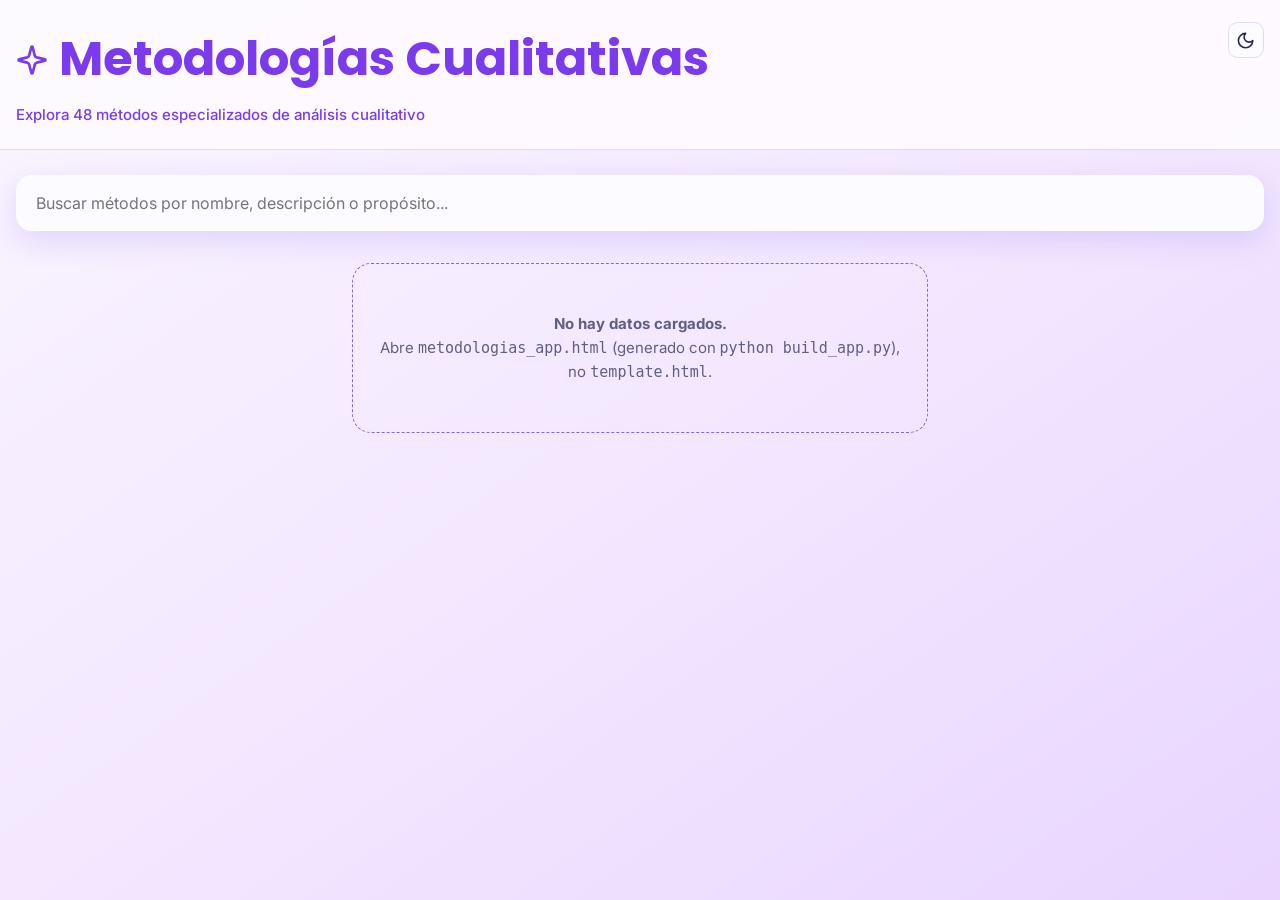
<file: scrape_out/app/template.html>
<!doctype html>
<html lang="es">
    <head>
        <meta charset="utf-8" />
        <meta
            name="viewport"
            content="width=device-width, initial-scale=1, viewport-fit=cover"
        />
        <title>Metodologías Cualitativas</title>
        <link rel="preconnect" href="https://fonts.googleapis.com" />
        <link rel="preconnect" href="https://fonts.gstatic.com" crossorigin />
        <link
            href="https://fonts.googleapis.com/css2?family=Inter:wght@400;500;600;700&family=Poppins:wght@600;700&display=swap"
            rel="stylesheet"
        />
        <style>
            :root {
                --page: linear-gradient(
                    to bottom right,
                    #faf5ff,
                    #f3e8ff,
                    #e9d5ff
                );
                --fg: #272755;
                --card: #fcfbff;
                --pri: #8267e2;
                --mut: #5f5f84;
                --bd: #dfdbf0;
                --acc: #e4e0fe;
                --ttl: #7c3aed;
                --hd: #fdfaffee;
                --sh: #8267e233;
                --ovb: #150a24b3;
                box-sizing: border-box;
                padding-top: env(safe-area-inset-top, 0px);
                padding-bottom: env(safe-area-inset-bottom, 0px);
            }
            :root[data-theme="dark"] {
                --page: linear-gradient(
                    to bottom right,
                    #0f0a1a,
                    #1a0f28,
                    #150a24
                );
                --fg: #f2f0fb;
                --card: #0a071f;
                --pri: #9f87ff;
                --mut: #a39cc9;
                --bd: #2c2653;
                --acc: #2c2653;
                --ttl: #c4b5fd;
                --hd: #0a071fee;
                --sh: #000a;
            }
            * {
                box-sizing: border-box;
            }
            html {
                scroll-padding-top: env(safe-area-inset-top, 0px);
            }
            body {
                margin: 0;
                min-height: 100vh;
                background: #faf5ff;
                color: var(--fg);
                font:
                    400 15px/1.55 Inter,
                    ui-sans-serif,
                    system-ui,
                    sans-serif;
                -webkit-font-smoothing: antialiased;
            }
            body::before {
                content: "";
                position: fixed;
                inset: 0;
                z-index: -1;
                background: var(--page);
            }
            button {
                font: inherit;
                color: inherit;
                cursor: pointer;
                border: 0;
                background: none;
                padding: 0;
            }
            :focus-visible {
                outline: 3px solid var(--pri);
                outline-offset: 2px;
            }
            h1,
            h2,
            h3,
            h4 {
                font-family: Poppins, Inter, sans-serif;
                margin: 0;
                text-wrap: balance;
            }
            .hd {
                position: sticky;
                top: 0;
                z-index: 40;
                background: var(--hd);
                border-bottom: 1px solid var(--bd);
            }
            .wrap {
                max-width: 80rem;
                margin: 0 auto;
                padding: 0 1rem;
            }
            .hd .wrap {
                display: flex;
                justify-content: space-between;
                gap: 1rem;
                align-items: flex-start;
                padding-top: 1.4rem;
                padding-bottom: 1.4rem;
            }
            .hd h1 {
                font-size: clamp(1.7rem, 4vw, 3rem);
                color: var(--ttl);
                display: flex;
                gap: 0.7rem;
                align-items: center;
            }
            .hd p {
                margin: 0.4rem 0 0;
                color: var(--ttl);
                font-weight: 500;
            }
            .ib {
                width: 2.25rem;
                height: 2.25rem;
                flex: none;
                border-radius: 0.6rem;
                border: 1px solid var(--bd);
                background: var(--card);
                display: grid;
                place-items: center;
            }
            svg.i {
                width: 1.2rem;
                height: 1.2rem;
                fill: none;
                stroke: currentColor;
                stroke-width: 2;
                stroke-linecap: round;
                stroke-linejoin: round;
            }
            .srch {
                margin: 1.6rem 0;
            }
            .srch input {
                width: 100%;
                height: 3.5rem;
                border: 1px solid transparent;
                border-radius: 1rem;
                padding: 0 1.2rem;
                font: inherit;
                font-size: 1rem;
                background: var(--card);
                color: var(--fg);
                box-shadow: 0 10px 30px var(--sh);
            }
            .srch input:focus {
                outline: none;
                box-shadow:
                    0 10px 30px var(--sh),
                    0 0 0 3px var(--pri);
            }
            .grid {
                display: grid;
                gap: 1.2rem;
                grid-template-columns: repeat(
                    auto-fit,
                    minmax(min(100%, 21rem), 1fr)
                );
            }
            .fam {
                margin: 0 0 2.4rem;
            }
            .fam-t {
                display: flex;
                align-items: center;
                gap: 0.6rem;
                font-size: 1.5rem;
                margin: 0 0 0.3rem;
                padding-bottom: 0.5rem;
                border-bottom: 3px solid var(--c);
                color: var(--c);
            }
            .fam-t::before {
                content: "";
                width: 0.9rem;
                height: 0.9rem;
                border-radius: 0.3rem;
                background: var(--c);
            }
            .sub-t {
                display: flex;
                align-items: center;
                gap: 0.5rem;
                font-size: 1.05rem;
                margin: 1.4rem 0 0.8rem;
                color: var(--c);
            }
            .sub-t::before {
                content: "";
                width: 0.6rem;
                height: 0.6rem;
                border-radius: 0.2rem;
                background: var(--c);
            }
            .lv {
                position: relative;
                overflow: hidden;
                text-align: left;
                border-radius: 1.5rem;
                padding: 1.8rem;
                color: #f3e8ff;
                text-shadow: 0 1px 3px #000c;
                border: 2px solid var(--c);
                background: var(--c);
                box-shadow: 0 10px 40px
                    color-mix(in srgb, var(--c) 28%, transparent);
                transition: transform 0.2s;
            }
            .lv:hover {
                transform: scale(1.02);
            }
            .lv:before {
                content: "";
                position: absolute;
                top: 0;
                right: 0;
                width: 8rem;
                height: 8rem;
                opacity: 0.2;
                background: radial-gradient(circle, #fff, transparent 70%);
            }
            .lv .tile {
                width: 5rem;
                height: 5rem;
                border-radius: 1rem;
                background: #fff3;
                display: grid;
                place-items: center;
                margin-bottom: 1.2rem;
            }
            .lv h2 {
                font-size: 1.7rem;
            }
            .lv p {
                margin: 0.6rem 0 1.1rem;
                font-size: 1.02rem;
            }
            .bdg {
                display: inline-block;
                background: #fff3;
                border: 1px solid #fff5;
                border-radius: 0.5rem;
                padding: 0.2rem 1rem;
                font-weight: 600;
                font-size: 0.9rem;
                text-shadow: none;
            }
            .pills {
                display: flex;
                flex-wrap: wrap;
                gap: 0.35rem;
                align-items: center;
                margin: 0 0 1.3rem;
            }
            .pills > i {
                font-style: normal;
                color: var(--mut);
            }
            .pl {
                display: inline-flex;
                border-radius: 99px;
                padding: 0.28rem 0.95rem;
                font-weight: 600;
                font-size: 0.85rem;
                background: var(--c, var(--pri));
                color: #f3e8ff;
                text-shadow: 0 1px 3px #0009;
                border: 1px solid #fff5;
            }
            button.pl:hover {
                filter: brightness(1.1);
            }
            .mc {
                display: flex;
                flex-direction: column;
                gap: 0.7rem;
                text-align: left;
                background: var(--card);
                border: 1px solid var(--bd);
                border-left: 6px solid var(--c);
                border-radius: 1.2rem;
                padding: 1rem;
                transition:
                    transform 0.2s,
                    box-shadow 0.2s;
                content-visibility: auto;
                contain-intrinsic-size: auto 125px;
            }
            .mc:hover {
                transform: translateY(-3px);
                box-shadow: 0 14px 30px var(--sh);
            }
            .mc .top {
                display: flex;
                gap: 0.8rem;
                align-items: center;
            }
            .mc h3 {
                font-size: 1rem;
                line-height: 1.25;
            }
            .mc small {
                color: var(--mut);
            }
            .th {
                flex: none;
                width: 3.4rem;
                height: 3.4rem;
                border-radius: 0.9rem;
                background: var(--acc);
                overflow: hidden;
                display: grid;
                place-items: center;
            }
            .th img,
            .th svg {
                width: 100%;
                height: 100%;
                object-fit: cover;
            }
            .th svg {
                padding: 0.3rem;
            }
            .bar {
                display: flex;
                height: 0.5rem;
                border-radius: 99px;
                overflow: hidden;
                background: var(--acc);
            }
            .bar i {
                display: block;
                height: 100%;
            }
            .bar.big {
                height: 0.7rem;
            }
            .meta {
                display: flex;
                justify-content: space-between;
                color: var(--mut);
                font-size: 0.78rem;
            }
            .none,
            .err {
                color: var(--mut);
                padding: 3rem 1rem;
                text-align: center;
            }
            .err {
                max-width: 36rem;
                margin: 2rem auto;
                border: 1px dashed var(--pri);
                border-radius: 1.2rem;
            }
            /* overlay */
            .ov {
                position: fixed;
                inset: 0;
                z-index: 60;
                background: var(--ovb);
                display: none;
                overflow: auto;
                padding: calc(1rem + env(safe-area-inset-top, 0px)) 0.8rem
                    calc(1rem + env(safe-area-inset-bottom, 0px));
            }
            .ov.open {
                display: block;
            }
            .sheet {
                max-width: 58rem;
                margin: 0 auto;
                background: var(--card);
                border: 1px solid var(--bd);
                border-radius: 1.8rem;
                padding: clamp(1rem, 3vw, 1.6rem);
                box-shadow: 0 20px 60px #0005;
            }
            .sh-top {
                display: flex;
                justify-content: space-between;
                gap: 1rem;
                align-items: flex-start;
            }
            .ttl {
                display: flex;
                gap: 0.9rem;
                align-items: center;
            }
            .ttl h2 {
                font-size: clamp(1.4rem, 3vw, 2rem);
                color: var(--ttl);
            }
            .two {
                display: grid;
                gap: 1rem;
                grid-template-columns: 1fr;
                margin: 1.2rem 0;
            }
            .ideal {
                border-radius: 1.3rem;
                padding: 1.1rem 1.25rem;
                background: linear-gradient(
                    135deg,
                    color-mix(in srgb, var(--pri) 16%, var(--card)),
                    var(--card)
                );
                border: 1px solid var(--bd);
            }
            .ideal h3 {
                font-size: 1rem;
                color: var(--ttl);
                margin-bottom: 0.4rem;
            }
            .ideal p {
                margin: 0;
            }
            .st-t {
                font-weight: 600;
                line-height: 1.35;
            }
            .st-a {
                color: var(--mut);
                font-size: 0.85rem;
                margin: 0.3rem 0 0.7rem !important;
            }
            .pat {
                font-size: 0.85rem;
                line-height: 1.4;
                color: var(--ttl);
                margin: 0 0 0.7rem !important;
                padding: 0.55rem 0.7rem;
                border-left: 3px solid var(--pri);
                background: var(--bg2, transparent);
                border-radius: 0.4rem;
            }
            .note {
                margin-top: 0.6rem !important;
                font-size: 0.78rem;
                color: var(--mut);
            }
            .note {
                display: -webkit-box;
                -webkit-line-clamp: 3;
                -webkit-box-orient: vertical;
                overflow: hidden;
            }
            .lnk {
                display: inline-flex;
                gap: 0.4rem;
                background: var(--pri);
                color: #fff;
                border-radius: 0.7rem;
                padding: 0.4rem 0.9rem;
                font-weight: 600;
                font-size: 0.85rem;
                text-decoration: none;
            }
            .cf {
                font-size: 0.72rem;
                font-weight: 600;
                border-radius: 99px;
                padding: 0.12rem 0.55rem;
                margin-left: 0.4rem;
            }
            .cf.alta {
                background: #10b98126;
                color: #059669;
            }
            .cf.media {
                background: #f59e0b26;
                color: #d97706;
            }
            .cf.baja {
                background: #ef444426;
                color: #dc2626;
            }
            .fb {
                border: 1px solid var(--bd);
                border-radius: 1.3rem;
                padding: 1rem 0 0.4rem;
                overflow: hidden;
            }
            .fb h3 {
                font-size: 1.15rem;
                color: var(--ttl);
                padding: 0 1.1rem;
            }
            .chips {
                display: flex;
                gap: 0.4rem;
                flex-wrap: wrap;
                margin: 0.6rem 1.1rem;
            }
            .lab {
                margin: 0.6rem 1.1rem 0;
                font-size: 0.72rem;
                letter-spacing: 0.06em;
                text-transform: uppercase;
                color: var(--mut);
                font-weight: 600;
            }
            .sg {
                display: inline-flex;
                gap: 0.35rem;
                align-items: center;
                font-size: 0.78rem;
                font-weight: 600;
            }
            .sg i {
                width: 0.7rem;
                height: 0.7rem;
                border-radius: 3px;
                background: var(--c);
            }
            .sg b {
                opacity: 0.7;
            }
            .chip {
                display: inline-flex;
                gap: 0.4rem;
                align-items: center;
                border: 1.5px solid
                    color-mix(in srgb, var(--c) 55%, transparent);
                background: color-mix(in srgb, var(--c) 12%, var(--card));
                border-radius: 99px;
                padding: 0.18rem 0.7rem;
                font-size: 0.78rem;
                font-weight: 600;
            }
            .chip i {
                width: 0.55rem;
                height: 0.55rem;
                border-radius: 50%;
                background: var(--c);
            }
            .chip b {
                opacity: 0.7;
            }
            button.chip:hover {
                background: color-mix(in srgb, var(--c) 25%, var(--card));
            }
            .chip.on {
                background: var(--c);
                color: #fff;
                border-color: var(--c);
            }
            .chip.on i {
                background: #fff;
            }
            .cap {
                font-size: 0.78rem;
                color: var(--mut);
                margin: 0.2rem 1.1rem 0;
            }
            .warn {
                margin: 0.6rem 1.1rem 0;
                font-size: 0.78rem;
                padding: 0.4rem 0.7rem;
                border-radius: 0.7rem;
                background: #f59e0b1f;
                color: #b45309;
            }
            .bar.big {
                margin: 0.6rem 1.1rem 0;
            }
            .track {
                display: flex;
                align-items: flex-start;
                overflow-x: auto;
                padding: 1.1rem 1.1rem 1.3rem;
            }
            .node,
            .col {
                flex: none;
            }
            .node {
                width: 11.5rem;
                background: var(--card);
                border: 1.5px dashed var(--pri);
                border-radius: 1.2rem;
                padding: 0.8rem;
            }
            .node h4,
            .ch b {
                font-size: 0.9rem;
            }
            .node p {
                font-size: 0.75rem;
                color: var(--mut);
                margin: 0.2rem 0 0.5rem;
            }
            .node .chips {
                margin: 0;
                flex-direction: column;
                align-items: stretch;
            }
            .node .chip {
                justify-content: space-between;
            }
            .arr {
                flex: none;
                width: 2.2rem;
                height: 1rem;
                margin-top: 1.1rem;
            }
            .arr path {
                fill: none;
                stroke: var(--pri);
                stroke-width: 2.4;
                stroke-linecap: round;
                stroke-dasharray: 5 5;
                animation: dash 1s linear infinite;
            }
            .col {
                min-width: 8.6rem;
                max-width: 13.5rem;
            }
            .ch {
                border-radius: 0.9rem;
                padding: 0.5rem 0.8rem;
                background: var(--c);
                color: #fff;
                display: flex;
                justify-content: space-between;
                align-items: baseline;
                gap: 0.6rem;
                text-shadow: 0 1px 2px #0005;
            }
            .ch small {
                font-size: 0.75rem;
                opacity: 0.9;
            }
            .dots {
                display: flex;
                flex-wrap: wrap;
                gap: 0.4rem;
                margin-top: 0.6rem;
                padding: 0 0.1rem;
            }
            .dot {
                position: relative;
                width: 2rem;
                height: 2rem;
                border-radius: 50%;
                background: var(--c);
                color: #fff;
                font-size: 0.74rem;
                font-weight: 700;
                text-shadow: 0 0 2px #0007;
                display: grid;
                place-items: center;
                transition: transform 0.12s;
            }
            .dot:hover,
            .dot:focus-visible {
                transform: scale(1.18);
            }
            .dot.off {
                opacity: 0.18;
            }
            .dot.hd::after {
                content: "";
                position: absolute;
                right: -3px;
                top: -3px;
                width: 0.65rem;
                height: 0.65rem;
                border-radius: 50%;
                background: var(--d);
                border: 2px solid var(--card);
            }
            .loop {
                flex: none;
                display: flex;
                align-items: flex-start;
                background: color-mix(in srgb, var(--pri) 9%, var(--card));
                border: 2px solid
                    color-mix(in srgb, var(--pri) 28%, transparent);
                border-radius: 1.5rem;
                padding: 1.9rem 0.7rem 0.7rem;
                position: relative;
            }
            .loop > .ll {
                position: absolute;
                top: 0.5rem;
                right: 1rem;
                color: var(--pri);
                font-weight: 700;
                font-size: 0.78rem;
            }
            .lo {
                width: 1.8rem;
                margin: 2rem 0.2rem 0;
                flex: none;
            }
            .lo path {
                fill: none;
                stroke: var(--pri);
                stroke-width: 2.4;
                stroke-linecap: round;
            }
            #tip {
                position: fixed;
                left: 0;
                top: 0;
                z-index: 80;
                display: none;
                pointer-events: none;
                width: max-content;
                max-width: min(21rem, calc(100vw - 16px));
                background: var(--card);
                color: var(--fg);
                border: 1.5px solid var(--bd);
                border-radius: 1rem;
                padding: 0.75rem 0.9rem;
                box-shadow: 0 14px 40px #0006;
                font-size: 0.82rem;
            }
            #tip .tt {
                color: var(--mut);
                margin-bottom: 0.3rem;
            }
            #tip p {
                margin: 0 0 0.5rem;
                line-height: 1.45;
            }
            #tip .chips {
                margin: 0;
            }
            @keyframes rise {
                from {
                    opacity: 0;
                    transform: translateY(10px);
                }
                to {
                    opacity: 1;
                    transform: none;
                }
            }
            @keyframes dash {
                to {
                    stroke-dashoffset: -20;
                }
            }
            .go .node,
            .go .col,
            .go .loop {
                opacity: 0;
                animation: rise 0.45s ease-out forwards;
                animation-delay: calc(var(--i) * 110ms);
            }
            @media (max-width: 700px) {
                .two {
                    grid-template-columns: 1fr;
                }
            }
            @media (prefers-reduced-motion: reduce) {
                * {
                    animation: none !important;
                    transition: none !important;
                }
                .go .node,
                .go .col,
                .go .loop {
                    opacity: 1;
                }
            }
        </style>
    </head>
    <body>
        <header class="hd">
            <div class="wrap">
                <div>
                    <h1>
                        <svg
                            class="i"
                            style="width: 2rem; height: 2rem"
                            viewBox="0 0 24 24"
                        >
                            <path
                                d="M9.9 15.5A2 2 0 0 0 8.5 14l-6.1-1.5a.5.5 0 0 1 0-1L8.5 10A2 2 0 0 0 9.9 8.5l1.6-6.1a.5.5 0 0 1 1 0L14 8.5A2 2 0 0 0 15.5 10l6.1 1.5a.5.5 0 0 1 0 1L15.5 14a2 2 0 0 0-1.4 1.5l-1.6 6.1a.5.5 0 0 1-1 0z"
                            /></svg
                        >Metodologías Cualitativas
                    </h1>
                    <p>
                        Explora <span id="nmet">48</span> métodos especializados
                        de análisis cualitativo
                    </p>
                </div>
                <button class="ib" id="th" aria-label="Cambiar tema"></button>
            </div>
        </header>
        <main class="wrap">
            <div class="srch">
                <input
                    id="q"
                    placeholder="Buscar métodos por nombre, descripción o propósito..."
                    aria-label="Buscar"
                />
            </div>
            <div id="view"></div>
        </main>
        <div class="ov" id="ov" role="dialog" aria-modal="true">
            <div class="sheet" id="sheet"></div>
        </div>
        <div id="tip" role="tooltip"></div>
        <script>
            const D = /*DATA*/ null;
        </script>
        <script src="app.js"></script>
    </body>
</html>
</file>
